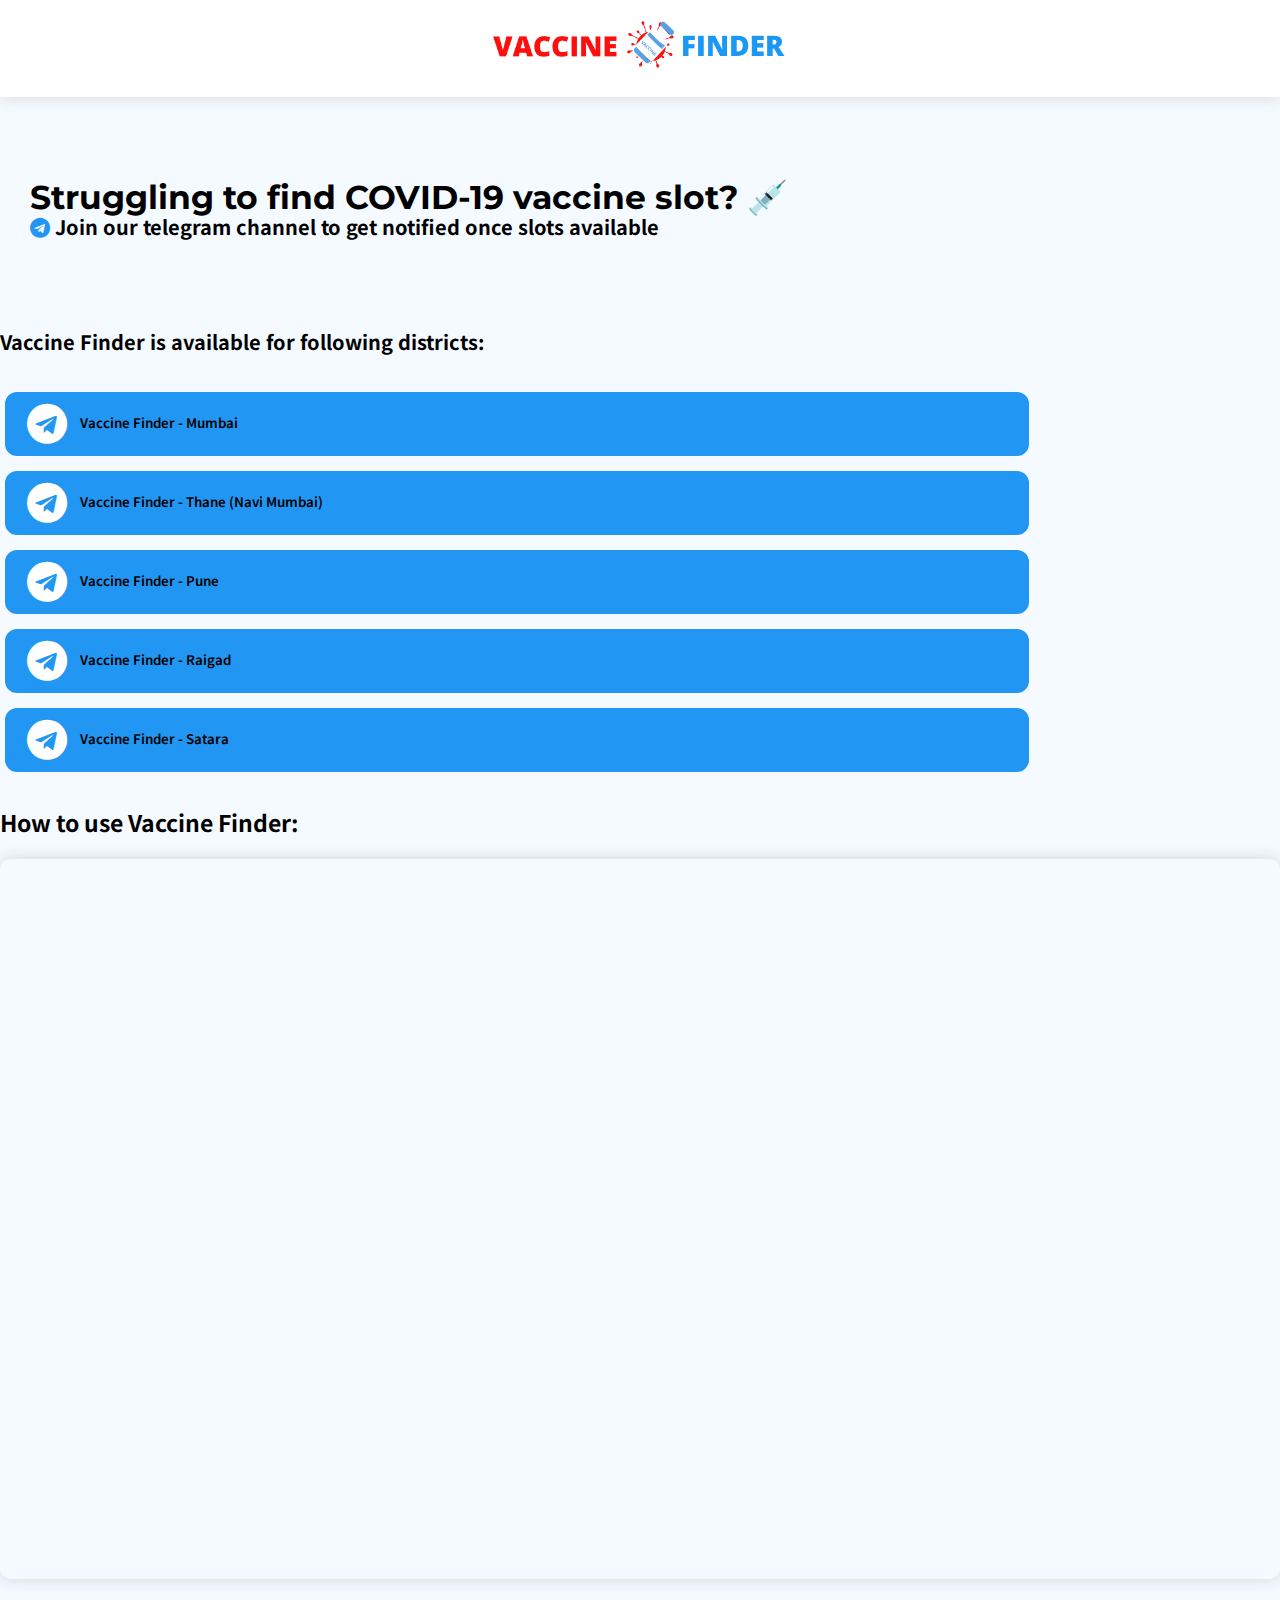
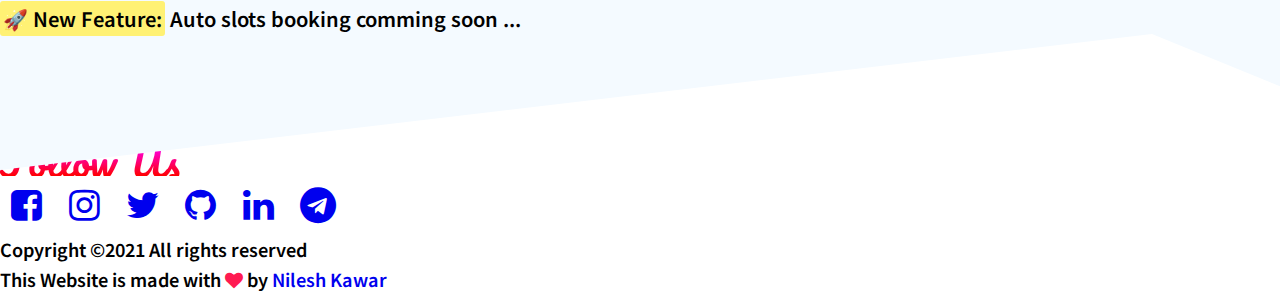
<file: index.html>
<!DOCTYPE html>
<html lang="en">
<head>
    <meta charset="UTF-8">
    <meta http-equiv="X-UA-Compatible" content="IE=edge">
    <meta name="viewport" content="width=device-width, initial-scale=1.0">
    <title>Vaccine Finder - Get notified once vaccine slots available.</title>
    <meta content="" name="description"/>
    <meta content="" name="keywords"/>
    <!-- Global site tag (gtag.js) - Google Analytics -->
    <script async src="https://www.googletagmanager.com/gtag/js?id=G-F5XNTR6E7K"></script>
    <script>
    window.dataLayer = window.dataLayer || [];
    function gtag(){dataLayer.push(arguments);}
    gtag('js', new Date());

    gtag('config', 'G-F5XNTR6E7K');
    </script>
    <!-- Favicon -->
    <link rel="shortcut icon" href="./images/favicon.ico" type="image/x-icon">
    <link rel="icon" href="./images/favicon.ico" type="image/x-icon">
    <!-- css  -->
    <link rel="stylesheet" href="./css/style.css">
    <!-- Bootstrap  -->
    <!-- <link rel="stylesheet" href="./css/bootstrap.min.css"> -->
    <link rel="stylesheet" href="https://cdn.jsdelivr.net/npm/bootstrap@4.5.3/dist/css/bootstrap.min.css" integrity="sha384-TX8t27EcRE3e/ihU7zmQxVncDAy5uIKz4rEkgIXeMed4M0jlfIDPvg6uqKI2xXr2" crossorigin="anonymous">
    <!-- font awesome cdn  -->
    <link rel="stylesheet" href="https://stackpath.bootstrapcdn.com/font-awesome/4.7.0/css/font-awesome.min.css">
</head>
<body>

    <!-- Navbar Starts  -->
    <div class="header">
        <div class="logo">
            <img src="./images/logo.png" class="img-fluid" alt="Vaccine Finder">
        </div>
    </div>
    <!-- Navbar Ends  -->

    <!-- Main Content starts  -->
    <div class="container main_sc">
        <div class="text-center headings">
            <h1 class="mb-4">Struggling to find COVID-19 vaccine slot? 💉</h1>
            <h3> <i class="fa fa-telegram" aria-hidden="true"></i> Join our telegram channel to get notified once slots available</h3>
        </div>

        <div class="row align-items-center mt-4">
            <div class="col-lg-6 col-md-6 col-12">
                <div class="main_left">
                    
                    <h3>Vaccine Finder is available for following districts:</h3>

                    <div class="vf_buttons">
                        <a href="https://t.me/vf_mumbai" target="_blank"><button class="btn btn-primary"> <i class="fa fa-telegram" aria-hidden="true"></i> Vaccine Finder - Mumbai</button></a>
                        <a href="https://t.me/vf_thane" target="_blank"><button class="btn btn-primary"> <i class="fa fa-telegram" aria-hidden="true"></i> Vaccine Finder - Thane (Navi Mumbai)</button></a>
                        <a href="https://t.me/vf_pune" target="_blank"><button class="btn btn-primary"> <i class="fa fa-telegram" aria-hidden="true"></i> Vaccine Finder - Pune</button></a>
                        <a href="https://t.me/vf_raigad" target="_blank"><button class="btn btn-primary"> <i class="fa fa-telegram" aria-hidden="true"></i> Vaccine Finder - Raigad</button></a>
                        <a href="https://t.me/vf_satara" target="_blank"><button class="btn btn-primary"> <i class="fa fa-telegram" aria-hidden="true"></i> Vaccine Finder - Satara</button></a>
                    </div>
                </div>
            </div>
    
            <div class="col-lg-6 col-md-6 col-12">
                <h3 class="how_to_use">How to use Vaccine Finder:</h3>
                <div class="youtube">
                    <iframe class="responsive-iframe lozad" data-src="https://www.youtube.com/embed/jInQx9Uh5Jc?modestbranding=1&rel=0" title="How to use Vaccine Finder" frameborder="0" allow="" allowfullscreen></iframe>
                </div>
            </div>
        </div>
        <div class="new_feature text-center">
            <h5> <span>🚀 New Feature:</span>  Auto slots booking comming soon ...</h5>
        </div>
    </div>
    <!-- Navbar Ends  -->


    <!-- Start Footer Area -->
	<footer class="footer-area">
        <div class="container">
            <div class="text-center">
                <div class="social text-center pt-5">
                    <h5 class="">Follow Us</h5>
                    <div class="so">
                    	<a href="https://www.facebook.com/me.nileshkawar" target="_blank"><i class="fa fa-2x fa-facebook-square facebook"></i></a>
	                    <a href="https://www.instagram.com/nilesh_kawar/" target="_blank"><i class="fa fa-2x fa-instagram instagram"></i></a>
	                    <a href="https://twitter.com/nilesh_kawar" target="_blank"><i class="fa fa-2x fa-twitter twitter"></i></a>
	                    <a href="https://github.com/nilesh-kawar" target="_blank"><i class="fa fa-2x fa-github github"></i></a>
	                    <a href="https://www.linkedin.com/in/nilesh-kawar/" target="_blank"><i class="fa fa-2x fa-linkedin linkedin"></i></a>
	                    <a href="https://t.me/nilesh_kawar" target="_blank"><i class="fa fa-2x fa-telegram telegram"></i></a>
                    </div>
                </div>

                <div class="copyrights text-center pt-5">
                    <p class="para">
                        Copyright ©2021 All rights reserved <br> This Website is made with <i class="fa fa-heart"></i> by
                        <a href="#"><span>Nilesh Kawar</span></a>
                    </p>
                </div>
            </div>
        </div>
    </footer>
	<!-- End Footer Area -->
    
    <!-- jQuery  -->
    <!-- <script src="js/jquery.min.js"></script> -->
    <!-- Popper JS -->
    <!-- <script src="./js/popper.min.js"></script> -->
    <!-- Latest compiled JavaScript -->
    <!-- <script src="./js/bootstrap.min.js"></script> -->
    <!-- lazyload  -->
    <script src="./js/lazyload.js"></script>

    <script>     
        lozad('.lozad', {
            load: function(el) {
                el.src = el.dataset.src;
                el.onload = function() {
                    el.classList.add('')
                }
            }
        }).observe()
    </script>
</body>
</html>
</file>
<file: css/style.css>
@import url(https://fonts.googleapis.com/css2?family=Noto+Sans+JP&display=swap);@import url(https://fonts.googleapis.com/css2?family=Montserrat:wght@500;600;700&display=swap);@import url(https://fonts.googleapis.com/css2?family=Pacifico&display=swap);*{margin:0;padding:0;box-sizing:border-box;font-family:'Noto Sans JP',sans-serif;line-height:30px}html{scroll-behavior:smooth}body{background-color:#f4faff!important;font-size:18px}a{text-decoration:none!important}h1{font-size:33px!important;font-family:Montserrat,sans-serif!important;font-weight:700!important}h3{font-size:20px!important;font-weight:700!important}.header{display:flex;align-items:center;justify-content:center;padding:15px 0;background:#fff;box-shadow:0 0 15px #d5d5d5}.header .logo img{height:60px}.headings{margin:55px 0;padding:30px;border-radius:20px}.headings h3 i{color:#2196f3}.new_feature h5{font-size:20px;margin-top:25px;font-weight:600}.new_feature h5 span{background:#fff174;padding:3px;border-radius:3px}.how_to_use{margin-bottom:22px;border-radius:5px;font-size:23px!important}.vf_buttons{padding:20px 0}.vf_buttons button{display:block;width:80%;font-weight:600;background-color:#2196f3!important;border:2px solid #2196f3;text-align:left;margin:15px 5px;padding:10px 20px;border-radius:12px}.vf_buttons button:hover{border:2px solid #2196f3;background-color:#fff!important;color:#000}.vf_buttons button:hover i{color:#2196f3!important}.vf_buttons button i{font-size:40px;color:#fff;vertical-align:middle;margin:0 10px 0 0}.youtube{position:relative;border-radius:10px;overflow:hidden;width:100%;padding-top:56.25%;box-shadow:0 0 15px #d5d5d5}.responsive-iframe{position:absolute;top:0;left:0;bottom:0;right:0;width:100%;height:100%}footer.footer-area{padding:7rem 0 1px 0;background:#fff;clip-path:polygon(90% 0,100% 20%,100% 100%,0 100%,0 52%)}footer.footer-area .social h5{color:#000;font-size:40px;font-weight:500;font-family:Pacifico,cursive!important;background:-webkit-linear-gradient(#ff00fa,red);-webkit-background-clip:text;-webkit-text-fill-color:transparent}footer.footer-area .social a>i{margin:.7rem}footer.footer-area .social a>.facebook:hover{color:#04115d}footer.footer-area .social a>.instagram:hover{color:#d0141f}footer.footer-area .social a>.twitter:hover{color:#dc5f38}footer.footer-area .social a>.github:hover{color:#000}footer.footer-area .social a>.linkedin:hover{color:#00345d}footer.footer-area .social a>.telegram:hover{color:#e91e63}footer.footer-area .copyrights .para{color:#000;font-weight:600}footer.footer-area .copyrights .para>i{color:#ff1a51}footer.footer-area .copyrights .para>span{color:#9c27b0;font-weight:600}@media only screen and (max-width:480px){.headings{margin:40px 0;padding:30px 0}.headings h3{margin-top:50px}.new_feature h5{margin-top:90px}.vf_buttons button{width:100%;margin:30px 0;font-size:13px}.vf_buttons button i{font-size:34px}footer.footer-area{padding:11rem 0 0 0}footer.footer-area .copyrights .para{font-size:15px!important}footer.footer-area{clip-path:polygon(76% 33%,100% 40%,100% 100%,0 100%,0 50%)}}
</file>
